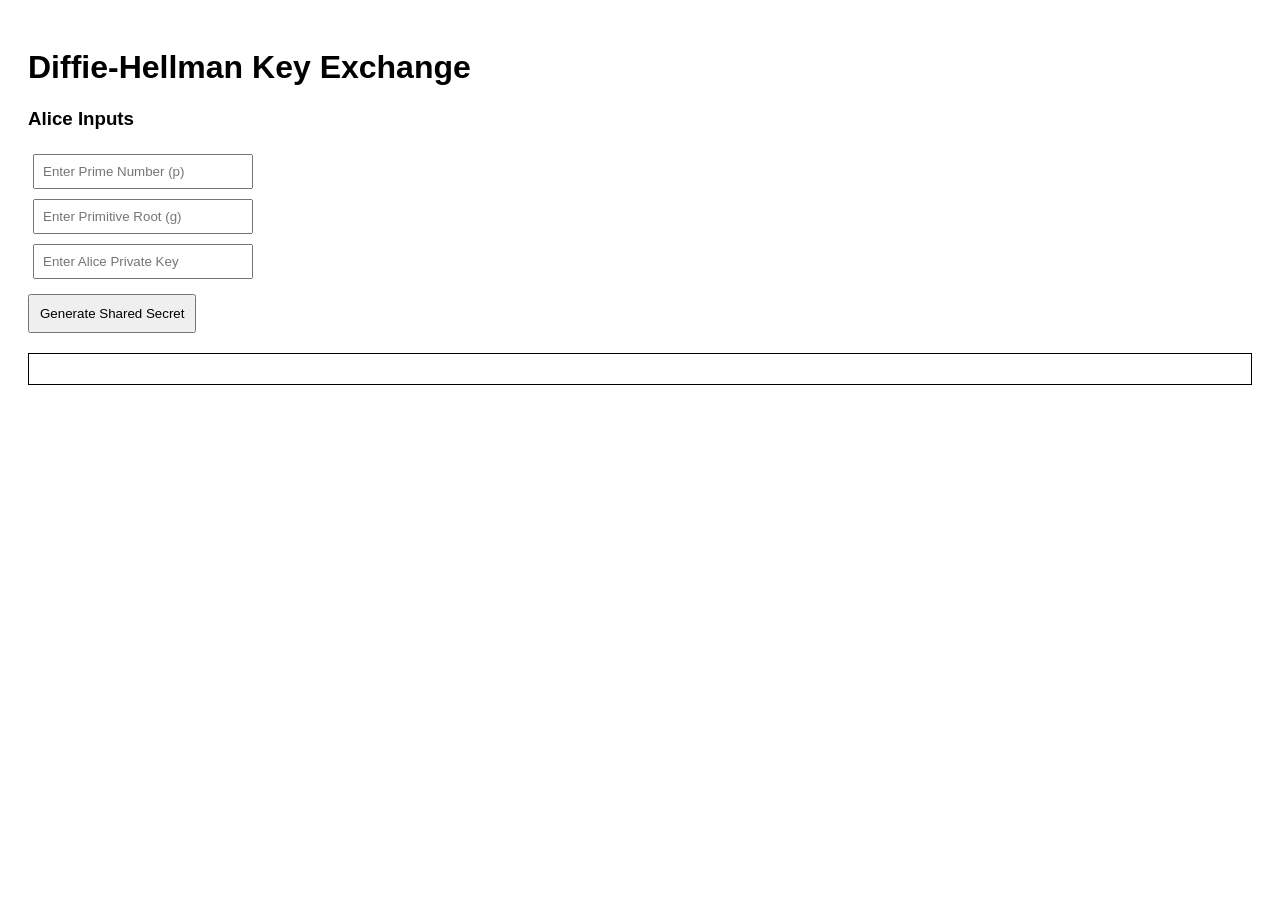
<file: is codes/IS c++ 2/DiffieHellman/index.html>
<!doctype html>
<html>
  <head>
    <title>Diffie-Hellman Key Exchange</title>

    <style>
      body {
        font-family: Arial;
        padding: 20px;
      }

      input {
        padding: 8px;
        margin: 5px;
        width: 200px;
      }

      button {
        padding: 10px;
        margin-top: 10px;
      }

      .box {
        margin-top: 20px;
        padding: 15px;
        border: 1px solid black;
      }
    </style>
  </head>

  <body>
    <h1>Diffie-Hellman Key Exchange</h1>

    <h3>Alice Inputs</h3>

    <input type="number" id="p" placeholder="Enter Prime Number (p)" />
    <br />

    <input type="number" id="g" placeholder="Enter Primitive Root (g)" />
    <br />

    <input
      type="number"
      id="alicePrivate"
      placeholder="Enter Alice Private Key"
    />
    <br />

    <button onclick="performDH()">Generate Shared Secret</button>

    <div class="box" id="output"></div>

    <script>
      // Modular exponentiation
      function modPower(base, exponent, mod) {
        let result = 1;

        for (let i = 0; i < exponent; i++) {
          result = (result * base) % mod;
        }

        return result;
      }

      function performDH() {
        let p = parseInt(document.getElementById("p").value);

        let g = parseInt(document.getElementById("g").value);

        let a = parseInt(document.getElementById("alicePrivate").value);

        // Bob private key generated automatically
        let b = Math.floor(Math.random() * 10) + 1;

        // Alice public key
        let A = modPower(g, a, p);

        // Bob public key
        let B = modPower(g, b, p);

        // Shared secrets
        let aliceSecret = modPower(B, a, p);

        let bobSecret = modPower(A, b, p);

        let result = "";

        result += "<h3>Public Values</h3>";

        result += "Prime Number (p): " + p + "<br>";
        result += "Primitive Root (g): " + g + "<br><br>";

        result += "<h3>Private Keys</h3>";

        result += "Alice Private Key (a): " + a + "<br>";

        result += "Bob Private Key (b): " + b + "<br><br>";

        result += "<h3>Public Keys</h3>";

        result += "Alice Public Key (A = g^a mod p): " + A + "<br>";

        result += "Bob Public Key (B = g^b mod p): " + B + "<br><br>";

        result += "<h3>Shared Secret Calculation</h3>";

        result +=
          "Alice Computes: " +
          B +
          "^" +
          a +
          " mod " +
          p +
          " = " +
          aliceSecret +
          "<br>";

        result +=
          "Bob Computes: " +
          A +
          "^" +
          b +
          " mod " +
          p +
          " = " +
          bobSecret +
          "<br><br>";

        result += "<h2>Final Shared Secret Key: " + aliceSecret + "</h2>";

        document.getElementById("output").innerHTML = result;
      }
    </script>
  </body>
</html>
</file>
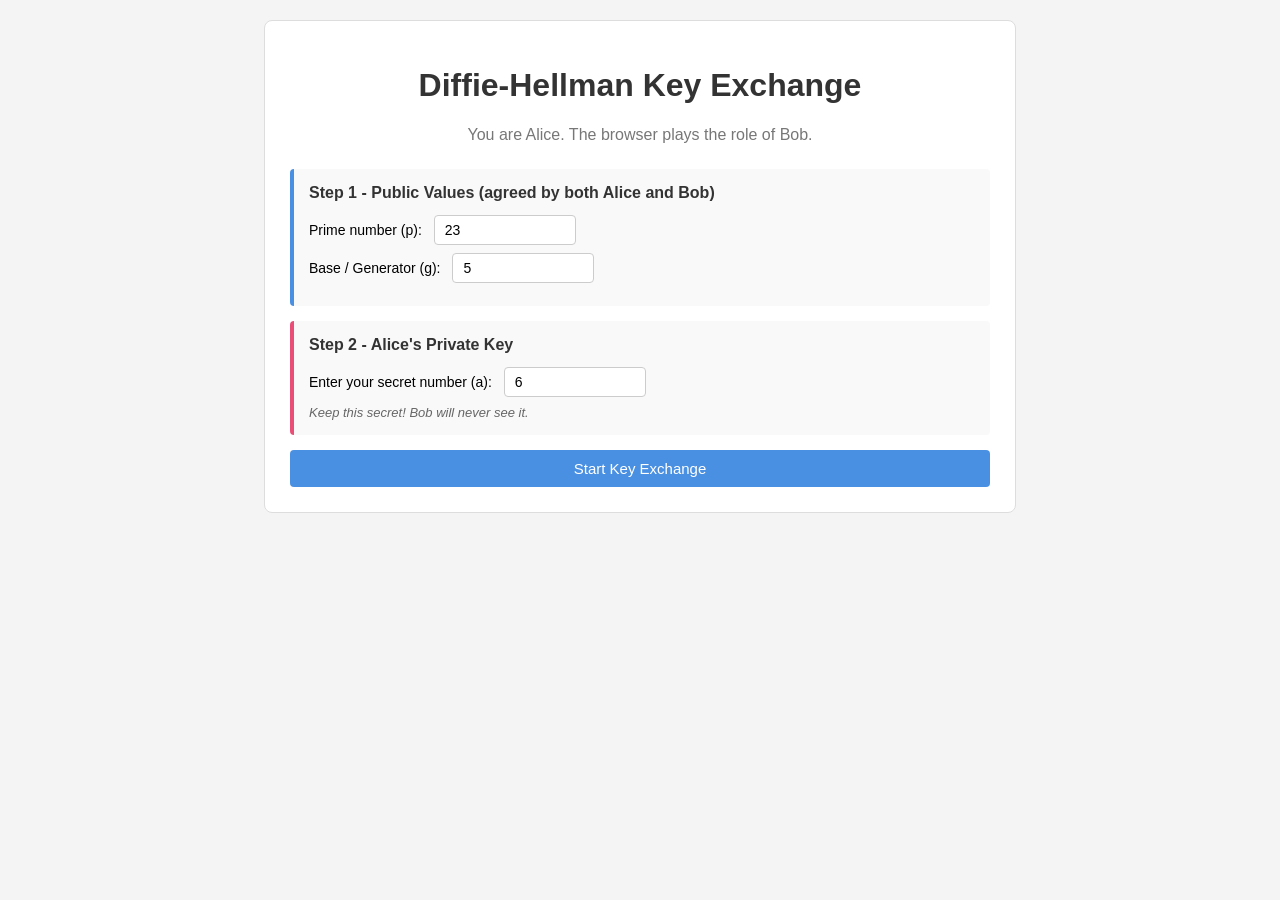
<file: is codes/IS c++/Assignment_06_DiffieHellman/index.html>
<!DOCTYPE html>
<html lang="en">
<head>
    <meta charset="UTF-8">
    <title>Diffie-Hellman Key Exchange</title>
    <link rel="stylesheet" href="style.css">
</head>
<body>

    <div class="container">

        <h1>Diffie-Hellman Key Exchange</h1>
        <p class="subtitle">You are Alice. The browser plays the role of Bob.</p>

        <!-- ====== Step 1: Public values ====== -->
        <div class="box">
            <h2>Step 1 - Public Values (agreed by both Alice and Bob)</h2>
            <label>Prime number (p):
                <input type="number" id="p" value="23">
            </label>
            <label>Base / Generator (g):
                <input type="number" id="g" value="5">
            </label>
        </div>

        <!-- ====== Step 2: Alice's secret ====== -->
        <div class="box alice">
            <h2>Step 2 - Alice's Private Key</h2>
            <label>Enter your secret number (a):
                <input type="number" id="a" value="6">
            </label>
            <p class="hint">Keep this secret! Bob will never see it.</p>
        </div>

        <!-- ====== Action button ====== -->
        <button onclick="startExchange()">Start Key Exchange</button>

        <!-- ====== Step 3: Results ====== -->
        <div class="box result" id="result" style="display:none;">

            <h2>Step 3 - Public Keys Exchanged</h2>
            <p><b>Alice sends to Bob:</b> A = g<sup>a</sup> mod p = <span id="A"></span></p>
            <p><b>Bob sends to Alice:</b> B = g<sup>b</sup> mod p = <span id="B"></span></p>
            <p class="hint">Bob's secret (b) was randomly chosen: <span id="b"></span></p>

            <h2>Step 4 - Shared Secret Computed Independently</h2>
            <p><b>Alice computes:</b> S = B<sup>a</sup> mod p = <span id="aliceSecret"></span></p>
            <p><b>Bob computes:</b> &nbsp;&nbsp;S = A<sup>b</sup> mod p = <span id="bobSecret"></span></p>

            <h2 id="finalMsg"></h2>
        </div>

    </div>

    <script src="script.js"></script>
</body>
</html>
</file>
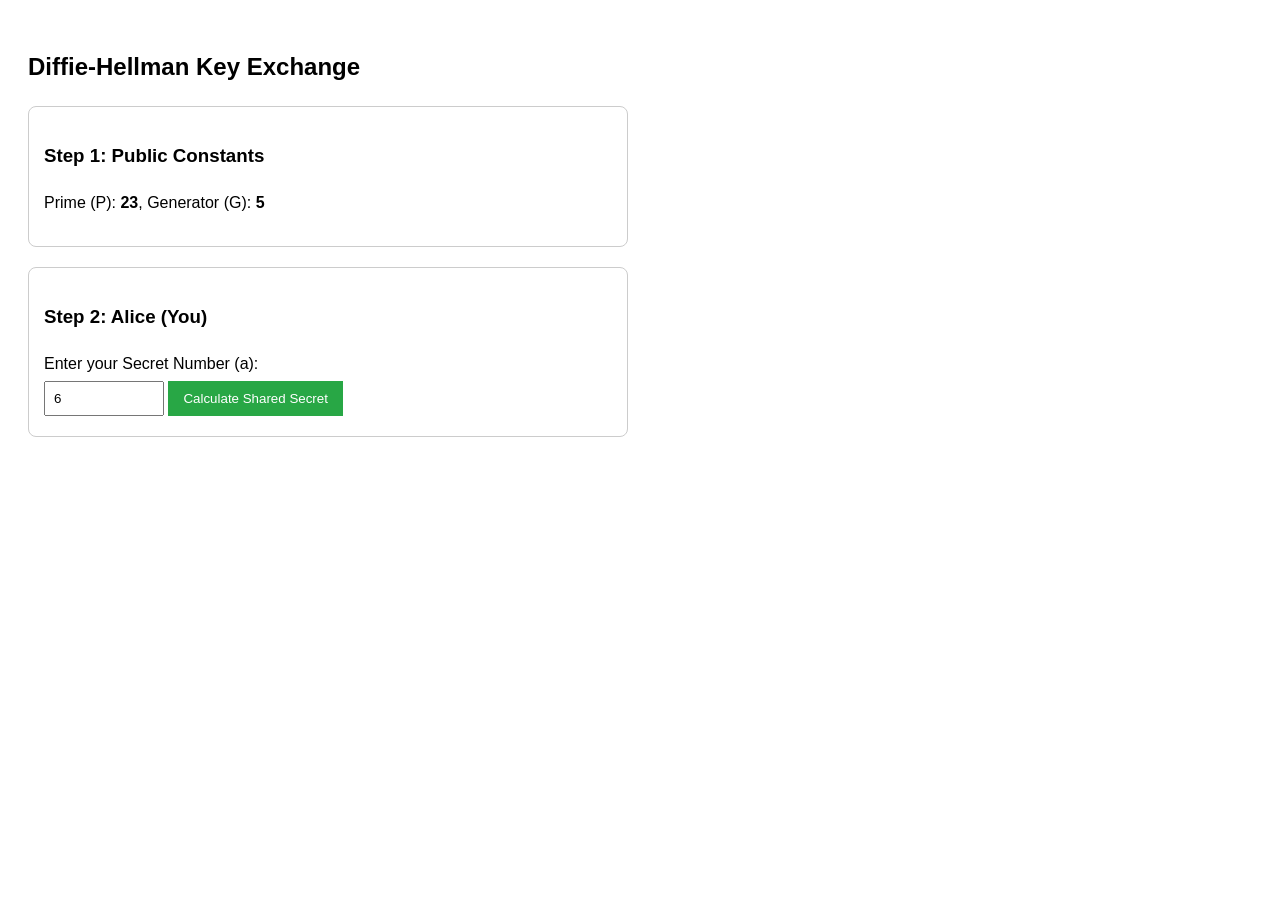
<file: is codes/IS python/ASSIGNMENT6/index.html>
<!doctype html>
<html>
  <head>
    <title>Diffie-Hellman Key Exchange</title>
    <style>
      body {
        font-family: sans-serif;
        line-height: 1.6;
        padding: 20px;
        max-width: 600px;
      }
      .box {
        border: 1px solid #ccc;
        padding: 15px;
        margin-bottom: 20px;
        border-radius: 8px;
      }
      input {
        padding: 8px;
        width: 100px;
        margin: 5px 0;
      }
      button {
        padding: 10px 15px;
        background: #28a745;
        color: white;
        border: none;
        cursor: pointer;
      }
      .result {
        font-weight: bold;
        color: #007bff;
      }
    </style>
  </head>
  <body>
    <h2>Diffie-Hellman Key Exchange</h2>

    <div class="box">
      <h3>Step 1: Public Constants</h3>
      <p>Prime (P): <b>23</b>, Generator (G): <b>5</b></p>
    </div>

    <div class="box">
      <h3>Step 2: Alice (You)</h3>
      <label>Enter your Secret Number (a):</label><br />
      <input type="number" id="aliceSecret" value="6" />
      <button onclick="runExchange()">Calculate Shared Secret</button>
    </div>

    <div class="box" id="output" style="display: none">
      <h3>Final Results</h3>
      <p>
        Alice's Public Key (A = G<sup>a</sup> mod P):
        <span id="alicePublic" class="result"></span>
      </p>
      <p>
        Bob's Secret Number (b): <span id="bobSecret" class="result">15</span>
      </p>
      <p>
        Bob's Public Key (B = G<sup>b</sup> mod P):
        <span id="bobPublic" class="result"></span>
      </p>
      <hr />
      <p>
        <b>Shared Secret (K):</b>
        <span
          id="sharedSecret"
          class="result"
          style="color: red; font-size: 20px"
        ></span>
      </p>
    </div>

    <script>
      function runExchange() {
        // Publicly known values
        const P = 23;
        const G = 5;

        // Alice's Side (User)
        let a = parseInt(document.getElementById("aliceSecret").value);
        // Formula: G^a mod P
        let A = Math.pow(G, a) % P;

        // Bob's Side (Application)
        let b = 15; // Bob's hidden secret
        let B = Math.pow(G, b) % P;

        // Calculating Shared Secret
        // Alice's side: K = B^a mod P
        let aliceK = Math.pow(B, a) % P;

        // Bob's side: K = A^b mod P
        let bobK = Math.pow(A, b) % P;

        // Display
        document.getElementById("output").style.display = "block";
        document.getElementById("alicePublic").innerText = A;
        document.getElementById("bobPublic").innerText = B;
        document.getElementById("sharedSecret").innerText = aliceK;
      }
    </script>
  </body>
</html>
</file>
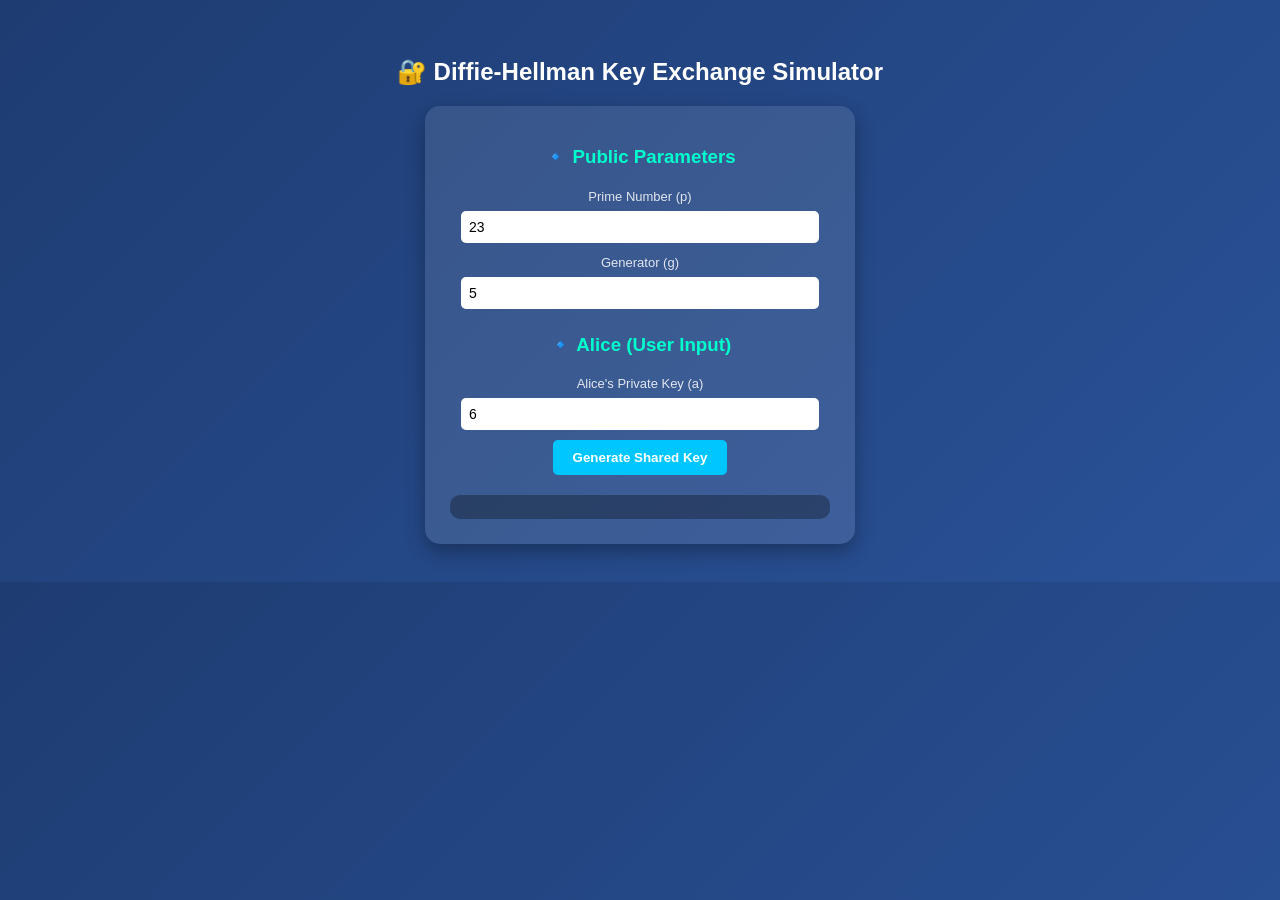
<file: is codes/IS JAVA/Diffie_Hellman.html>
<!DOCTYPE html>
<html lang="en">
<head>
<meta charset="UTF-8">
<title>Diffie-Hellman Key Exchange</title>

<style>
body {
    font-family: Arial, sans-serif;
    background: linear-gradient(135deg, #1e3c72, #2a5298);
    color: white;
    text-align: center;
    padding: 30px;
}

.container {
    background: rgba(255,255,255,0.1);
    padding: 25px;
    border-radius: 15px;
    width: 380px;
    margin: auto;
    box-shadow: 0 8px 20px rgba(0,0,0,0.3);
}

h2 {
    margin-bottom: 20px;
}

h3 {
    margin-top: 15px;
    color: #00ffcc;
}

label {
    font-size: 13px;
    opacity: 0.85;
}

input {
    width: 90%;
    padding: 8px;
    margin: 6px 0 10px;
    border-radius: 5px;
    border: none;
    font-size: 14px;
}

button {
    padding: 10px 20px;
    background: #00c6ff;
    border: none;
    border-radius: 5px;
    color: white;
    font-weight: bold;
    cursor: pointer;
}

button:hover {
    background: #0072ff;
}

.result {
    margin-top: 20px;
    text-align: left;
    background: rgba(0,0,0,0.3);
    padding: 12px;
    border-radius: 10px;
}

.highlight {
    color: #00ffcc;
    font-weight: bold;
}
</style>
</head>

<body>

<h2>🔐 Diffie-Hellman Key Exchange Simulator</h2>

<div class="container">

    <h3>🔹 Public Parameters</h3>
    
    <label>Prime Number (p)</label><br>
    <input type="number" id="p" value="23">

    <label>Generator (g)</label><br>
    <input type="number" id="g" value="5">


    <h3>🔹 Alice (User Input)</h3>
    
    <label>Alice's Private Key (a)</label><br>
    <input type="number" id="a" value="6">

    <br>
    <button onclick="runDH()">Generate Shared Key</button>

    <div class="result" id="output"></div>

</div>

<script>
// Fast modular exponentiation
function modExp(base, exp, mod) {
    let result = 1;
    base %= mod;

    while (exp > 0) {
        if (exp % 2 === 1)
            result = (result * base) % mod;

        exp = Math.floor(exp / 2);
        base = (base * base) % mod;
    }
    return result;
}

function runDH() {
    let p = parseInt(document.getElementById("p").value);
    let g = parseInt(document.getElementById("g").value);
    let a = parseInt(document.getElementById("a").value);

    if (!p || !g || !a) {
        alert("Please enter valid inputs!");
        return;
    }

    // Bob (system) private key
    let b = Math.floor(Math.random() * 10) + 1;

    // Public keys
    let A = modExp(g, a, p);
    let B = modExp(g, b, p);

    // Shared secret
    let keyAlice = modExp(B, a, p);
    let keyBob = modExp(A, b, p);

    document.getElementById("output").innerHTML = `
        <p><span class="highlight">Alice Private Key (a):</span> ${a}</p>
        <p><span class="highlight">Bob Private Key (b):</span> ${b}</p>

        <hr>

        <h4>Public Key Generation</h4>
        <p><span class="highlight">A = g^a mod p:</span> ${A}</p>
        <p><span class="highlight">B = g^b mod p:</span> ${B}</p>

        <hr>

        <h4>Shared Secret Computation</h4>
        <p><span class="highlight">Alice computes:</span> ${keyAlice}</p>
        <p><span class="highlight">Bob computes:</span> ${keyBob}</p>

        <hr>

        <h4>Final Result</h4>
        <p style="color:${keyAlice === keyBob ? '#00ffcc' : 'red'};">
            ${keyAlice === keyBob 
            ? "✔ Shared Keys Match (Secure Communication Established)" 
            : "❌ Keys Do Not Match"}
        </p>
    `;
}
</script>

</body>
</html>
</file>
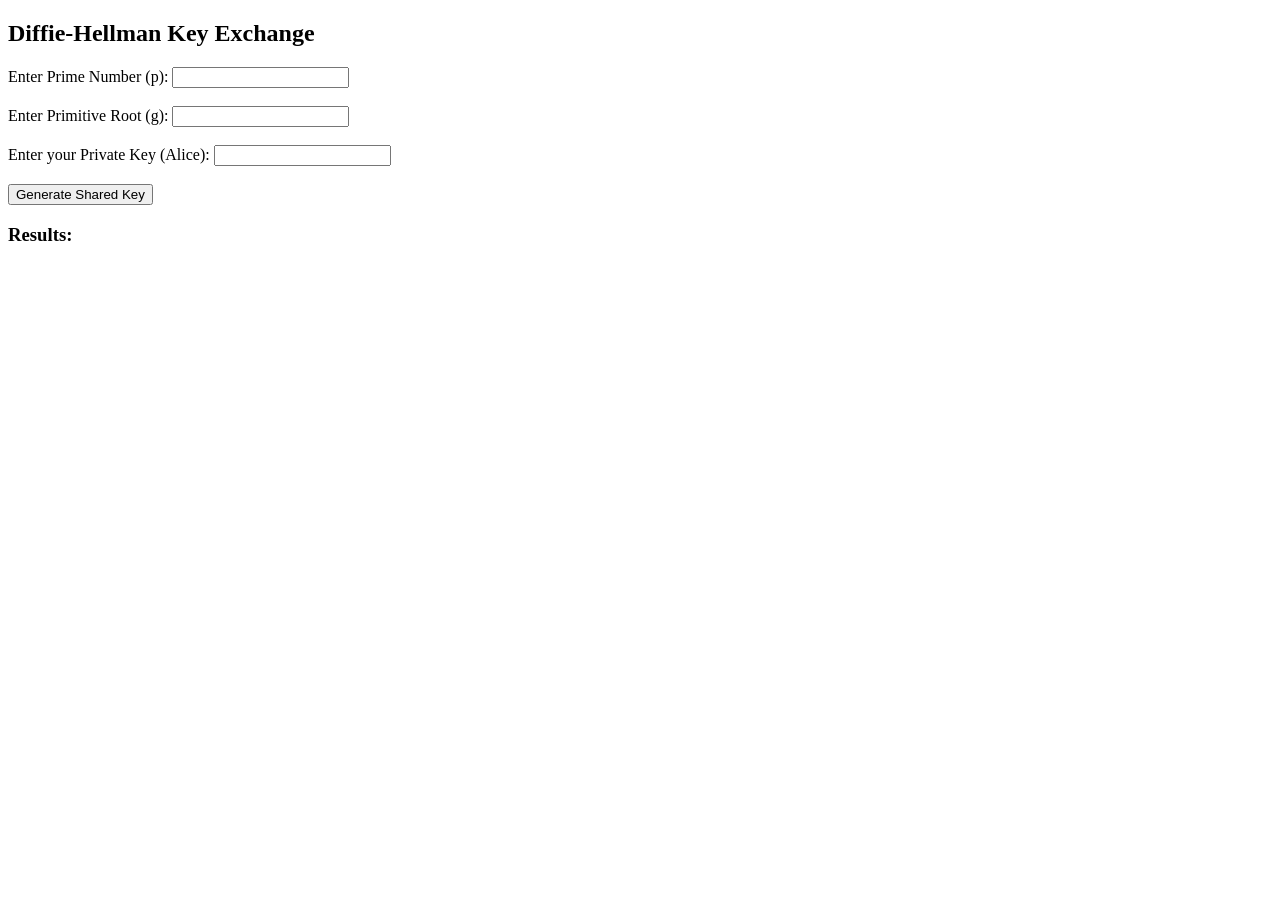
<file: is codes/IS Short codes/diffie.html>
<!DOCTYPE html>
<html>
<head>
    <title>Diffie-Hellman Key Exchange</title>
</head>
<body>

<h2>Diffie-Hellman Key Exchange</h2>

<label>Enter Prime Number (p): </label>
<input type="number" id="p"><br><br>

<label>Enter Primitive Root (g): </label>
<input type="number" id="g"><br><br>

<label>Enter your Private Key (Alice): </label>
<input type="number" id="a"><br><br>

<button onclick="calculate()">Generate Shared Key</button>

<h3>Results:</h3>
<p id="result"></p>

<script>
// Modular exponentiation
function modExp(base, exp, mod) {
    let result = 1;
    base = base % mod;

    while (exp > 0) {
        if (exp % 2 === 1)
            result = (result * base) % mod;

        exp = Math.floor(exp / 2);
        base = (base * base) % mod;
    }
    return result;
}

function calculate() {
    let p = parseInt(document.getElementById("p").value);//23
    let g = parseInt(document.getElementById("g").value);//5
    let a = parseInt(document.getElementById("a").value);//6

    // Bob's private key (random)
    let b = Math.floor(Math.random() * 10) + 1;

    // Public keys
    let A = modExp(g, a, p);
    let B = modExp(g, b, p);

    // Shared keys
    let keyAlice = modExp(B, a, p);
    let keyBob = modExp(A, b, p);

    document.getElementById("result").innerHTML =
        "Bob's Private Key: " + b + "<br>" +
        "Alice's Public Key (A): " + A + "<br>" +
        "Bob's Public Key (B): " + B + "<br>" +
        "Shared Key (Alice): " + keyAlice + "<br>" +
        "Shared Key (Bob): " + keyBob;
}
</script>

</body>
</html>
</file>
<file: is codes/IS c++/Assignment_06_DiffieHellman/style.css>
/* Simple, clean styling for the Diffie-Hellman demo */

body {
    font-family: Arial, sans-serif;
    background: #f4f4f4;
    margin: 0;
    padding: 20px;
}

.container {
    max-width: 700px;
    margin: 0 auto;
    background: #fff;
    padding: 25px;
    border: 1px solid #ddd;
    border-radius: 8px;
}

h1 {
    text-align: center;
    color: #333;
}

.subtitle {
    text-align: center;
    color: #777;
    margin-bottom: 25px;
}

.box {
    background: #f9f9f9;
    border-left: 4px solid #4a90e2;
    padding: 15px;
    margin: 15px 0;
    border-radius: 4px;
}

.box.alice {
    border-left-color: #e94e77;
}

.box.result {
    border-left-color: #2ecc71;
    background: #f0fff4;
}

h2 {
    margin-top: 0;
    font-size: 16px;
    color: #333;
}

label {
    display: block;
    margin: 8px 0;
    font-size: 14px;
}

input[type="number"] {
    padding: 6px 10px;
    width: 120px;
    border: 1px solid #ccc;
    border-radius: 4px;
    font-size: 14px;
    margin-left: 8px;
}

button {
    display: block;
    width: 100%;
    padding: 10px;
    background: #4a90e2;
    color: #fff;
    border: none;
    border-radius: 4px;
    font-size: 15px;
    cursor: pointer;
    margin-top: 10px;
}

button:hover {
    background: #357abd;
}

.hint {
    font-size: 13px;
    color: #666;
    margin: 5px 0 0 0;
    font-style: italic;
}

span {
    font-weight: bold;
    color: #2c3e50;
    font-family: monospace;
}

#finalMsg {
    text-align: center;
    color: #2ecc71;
    margin-top: 20px;
}
</file>
